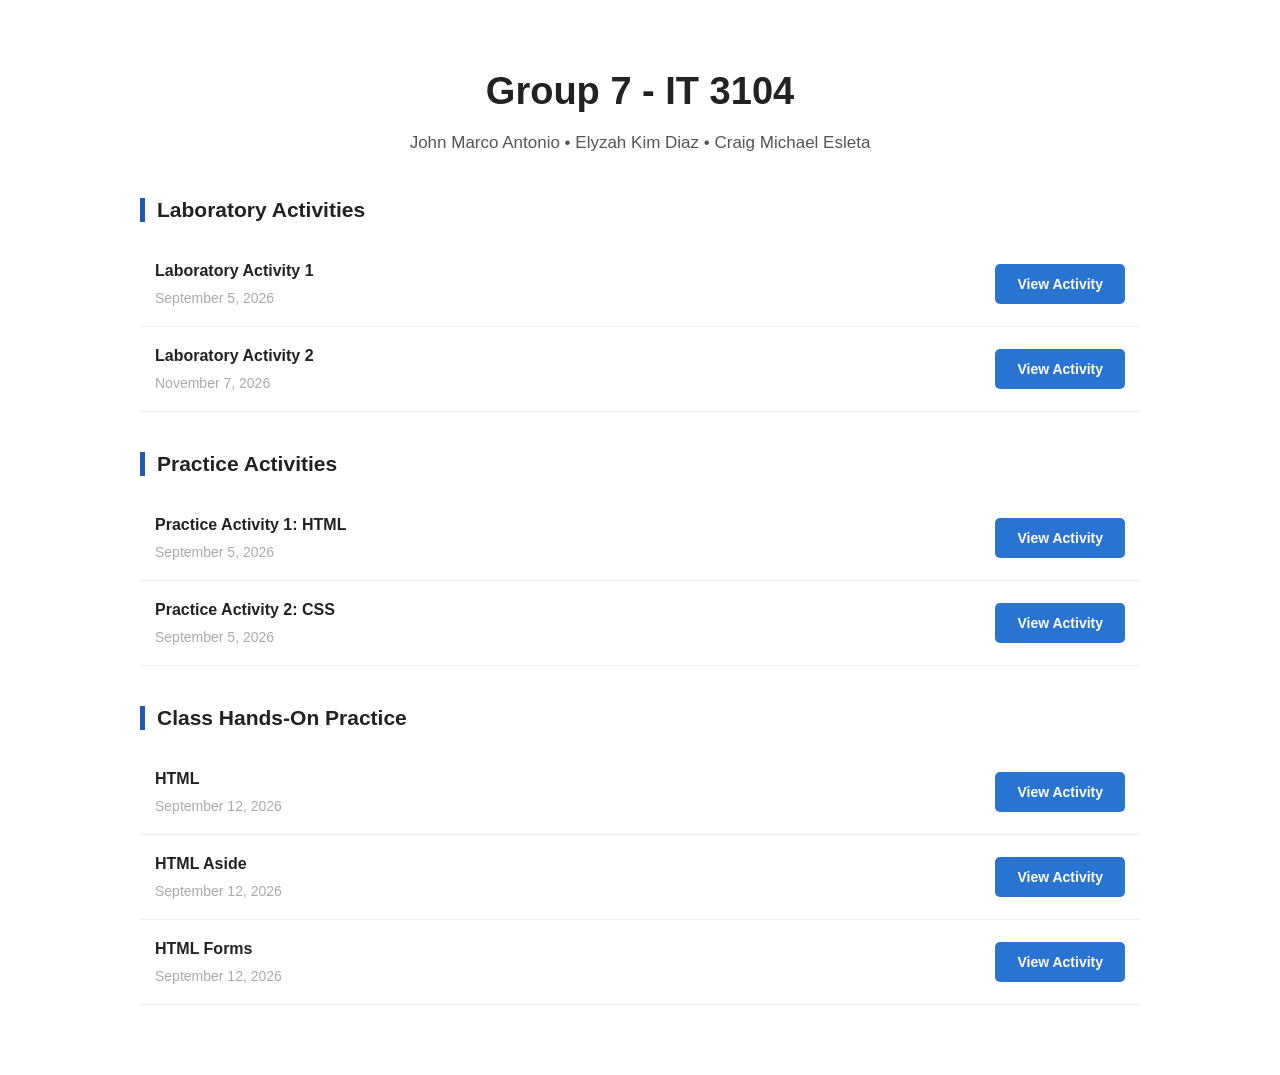
<file: index.html>
<!DOCTYPE html>
<html lang="en">
<head>
    <meta charset="UTF-8">
    <meta name="viewport" content="width=device-width, initial-scale=1.0">
    <title>Group 7 - IT 3105</title>

    <link rel="stylesheet" href="style.css">
</head>

<body>

    <div class="container">

        <!-- Header -->
        <header>
            <h1>Group 7 - IT 3104</h1>

            <p class="members">
                John Marco Antonio • Elyzah Kim Diaz • Craig Michael Esleta
            </p>
        </header>


        <!-- Laboratory Activities -->
        <section>

            <div class="section-title">
                <h2>Laboratory Activities</h2>
            </div>

            <div class="activity">
                <div class="activity-info">
                    <h3>Laboratory Activity 1</h3>
                    <p>September 5, 2026</p>
                </div>

                <a href="laboratory-activity-1.html" class="button">View Activity</a>
            </div>

            <div class="activity">
                <div class="activity-info">
                    <h3>Laboratory Activity 2</h3>
                    <p>November 7, 2026</p>
                </div>
                <a href="lab2.html" class="button">View Activity</a>
            </div>
            

        </section>

        <!-- Practice Activities -->
        <section>

            <div class="section-title">
                <h2>Practice Activities</h2>
            </div>

            <div class="activity">
                <div class="activity-info">
                    <h3>Practice Activity 1: HTML</h3>
                    <p>September 5, 2026</p>
                </div>

                <a href="practice-html.html" class="button">View Activity</a>
            </div>


            <div class="activity">
                <div class="activity-info">
                    <h3>Practice Activity 2: CSS</h3>
                    <p>September 5, 2026</p>
                </div>

                <a href="practice-css.html" class="button">View Activity</a>
            </div>

        </section>


        <!-- Class Hands-On Practice -->
        <section>

            <div class="section-title">
                <h2>Class Hands-On Practice</h2>
            </div>

            <div class="activity">
                <div class="activity-info">
                    <h3>HTML</h3>
                    <p>September 12, 2026</p>
                </div>

                <a href="hands-on-html.html" class="button">View Activity</a>
            </div>


            <div class="activity">
                <div class="activity-info">
                    <h3>HTML Aside</h3>
                    <p>September 12, 2026</p>
                </div>

                <a href="hands-on-html-aside.html" class="button">View Activity</a>
            </div>

            <div class="activity">
                <div class="activity-info">
                    <h3>HTML Forms</h3>
                    <p>September 12, 2026</p>
                </div>

                <a href="hands-on-html-forms.html" class="button">View Activity</a>
            </div>

        </section>

    </div>

   

</body>
</html>
</file>
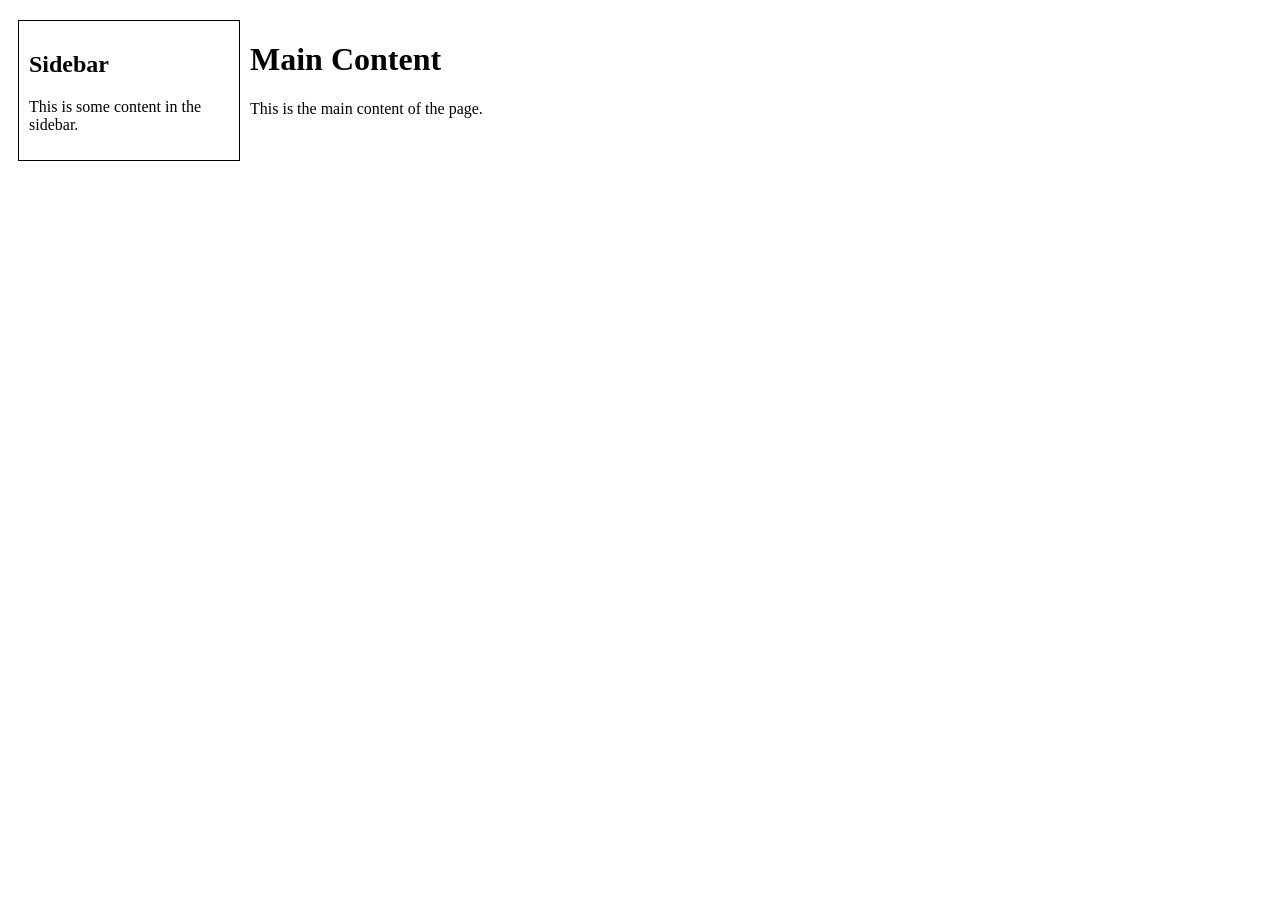
<file: hands-on-html-aside.html>
<html>
<style>
    main {
        padding: 10px;
        margin: 10px;
    }

    aside {
        width: 200px;
        border:1px solid black;
        padding: 10px;
        margin: 10px;
        float: left;

    }
</style>
</head>
<body>
    <aside>
        <h2>Sidebar</h2>
        <p> This is some content in the sidebar.</p>
    </aside>
    <main>
        <h1>Main Content</h1>
        <p>This is the main content of the page.</p>
    </main>
</body>
</html>
</file>
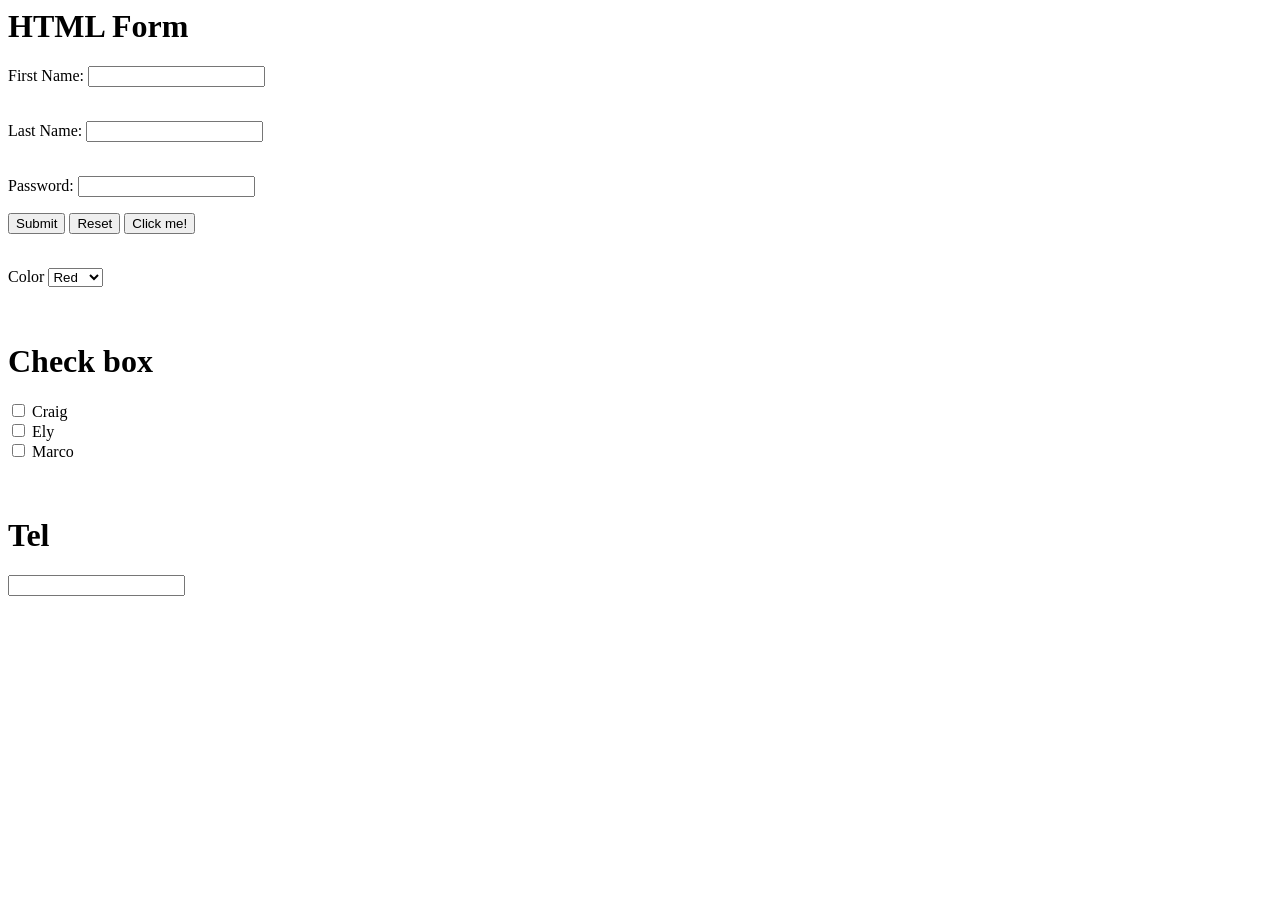
<file: hands-on-html-forms.html>
<html>
    <h1>HTML Form</h1>

    <body>
        <form>
            <label for="firstname">First Name:</label>
            <input type="text" name="firstname" id="firstname">
        </form>

        <br>

        <form>
            <label for="lastname">Last Name:</label>
            <input type="text" name="lastname" id="lastname">
            </form>

        <br>

        <form>
            <label for="password">Password:</label>
            <input type="password" name="password" id="password">
            </form>
 
            <form>
                <button type="submit">Submit</button>

            <form>
            <button type="reset">Reset</button>

            <form>
            <button type="button">Click me!</button>

        </form>

        <br>

        <form>
            <label for="color">Color</label>
            <select id="colors">
                <option value="red">Red</option>
                <option value="black">Black</option>
                <option value="pink">Pink</option>
            </select>
        </form>

        <br>

        <h1>Check box</h1>
        <form>

        <input type="checkbox" id="char1" name="char1" value="Craig">
        <label for="char1">Craig</label><br>

        <input type="checkbox" id="char2" name="char2" value="Ely">
        <label for="char2">Ely</label><br>

        <input type="checkbox" id="char3" name="char3" value="Marco">
        <label for="char3">Marco</label><br>

        </form>

        <br>

        <h1>Tel</h1>
        <input type="tel" id="phone" pattern="[0-9]{4}-[0-9]{3}-[0-9]{4}">

        <br>

        

    </body>
</html>
</file>
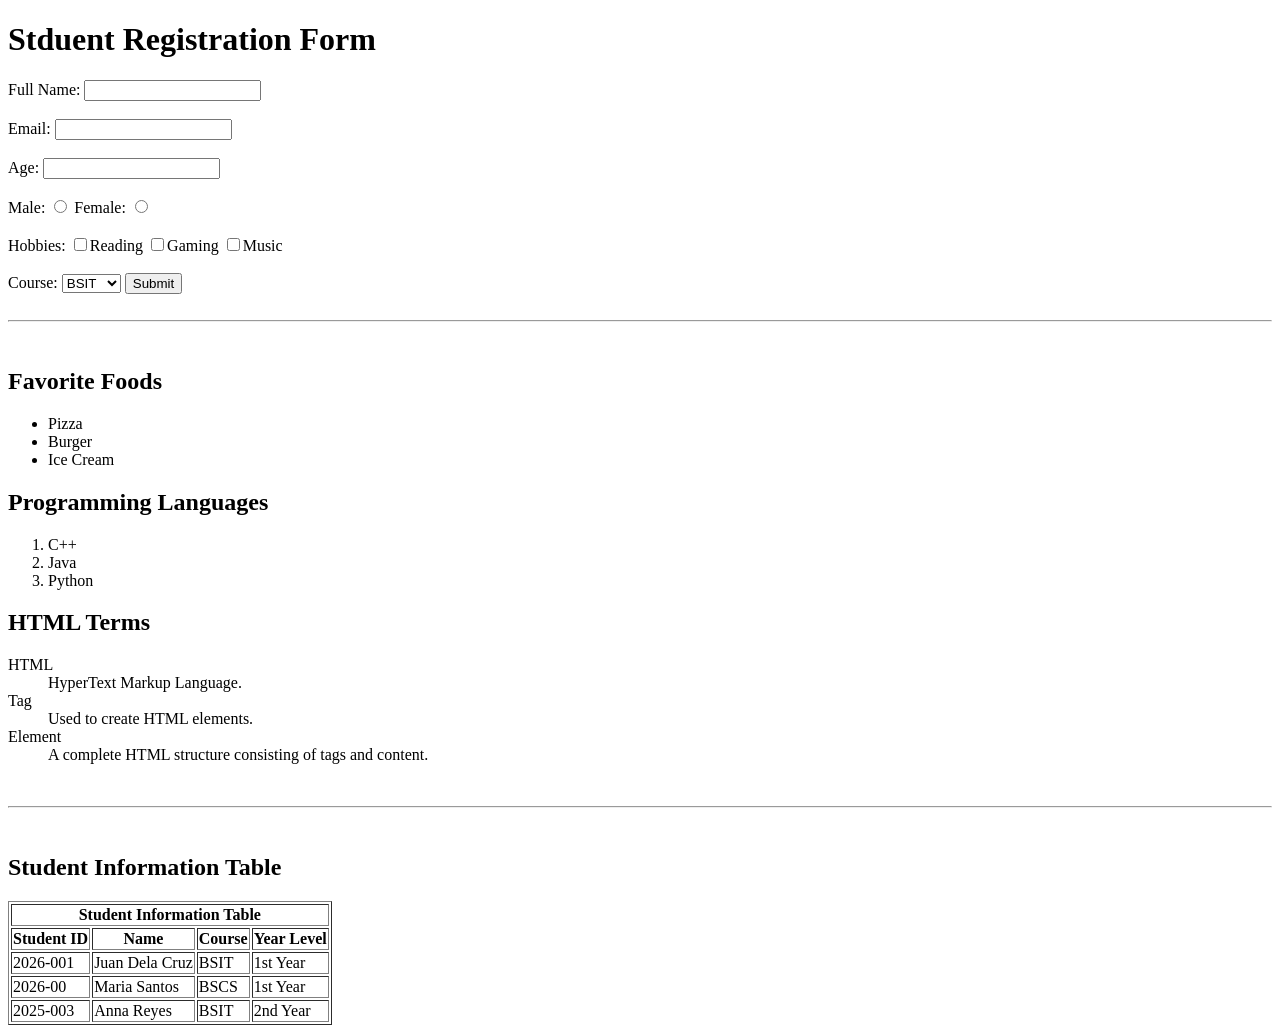
<file: Laboratory 1 html.html>
<!DOCTYPE html>
<html>
<body>
    <title> Student Registration Form </title>
</body>

<h1>Stduent Registration Form</h1>

<form>
    <label for="full name">Full Name:</label>
    <input type="text" name="fullname" id="name"> <br><br>
    <label for="email">Email:</label>
    <input type="email" name="email" id="email"> <br><br>
    <label for="age">Age:</label>
    <input type="number" name="age" id="age"> <br><br>
    <label for="Gender" name="male" id="male">Male:</label>
    <input type="radio" name="male" id="male">
    <label for="Gender" name="female" id="female">Female:</label>
    <input type="radio" name="female" id="female"> <br><br>
    <label for="Hobbies">Hobbies:</label>
    <input type="checkbox" id="hobbies" name="hobbies">Reading</input>
    <input type="checkbox" id="hobbies" name="hobbies">Gaming</input>
    <input type="checkbox" id="hobbies" name="hobbies">Music</input> <br><br>
    <label for="course">Course:</label>
         <select id="course">
            <option value="IT">BSIT</option>
            <option value="CS">BSCS</option>
         </select> 
      <form>
        <button type="submit">Submit</button>
        </form>

<br>
<hr>
<br>


<h2>Favorite Foods</h2>

<ul>
    <li>Pizza</li>
    <li>Burger</li>
    <li>Ice Cream</li>
</ul>

<h2>Programming Languages</h2>

<ol>
    <li>C++</li>
    <li>Java</li>
    <li>Python</li>
</ol>

<h2>HTML Terms</h2>

<dl>
    <dt>HTML</dt>
    <dd>HyperText Markup Language.</dd>
    <dt>Tag</dt>
    <dd>Used to create HTML elements.</dd>
    <dt>Element</dt>
    <dd>A complete HTML structure consisting of tags and content.</dd>
</dl>



<br>
<hr>
<br>

<h2>Student Information Table</h2>
  
  <table border="1">
    <tr>
        <th colspan="4"> Student Information Table</th>
    </tr>

    <tr>
        <th>Student ID</th>
        <th>Name</th>
        <th>Course</th>
        <th>Year Level</th>
    </tr>

    <tr>
        <td>2026-001</td>
        <td>Juan Dela Cruz</td>
        <td>BSIT</td>
        <td>1st Year</td>
    </tr>

    <tr>
        <td>2026-00</td>
        <td>Maria Santos</td>
        <td>BSCS</td>
        <td>1st Year</td>
    </tr>

    <tr>
        <td>2025-003</td>
        <td>Anna Reyes</td>
        <td>BSIT</td>
        <td>2nd Year</td>
    </tr>



  </table>


</form>
</html>
</file>
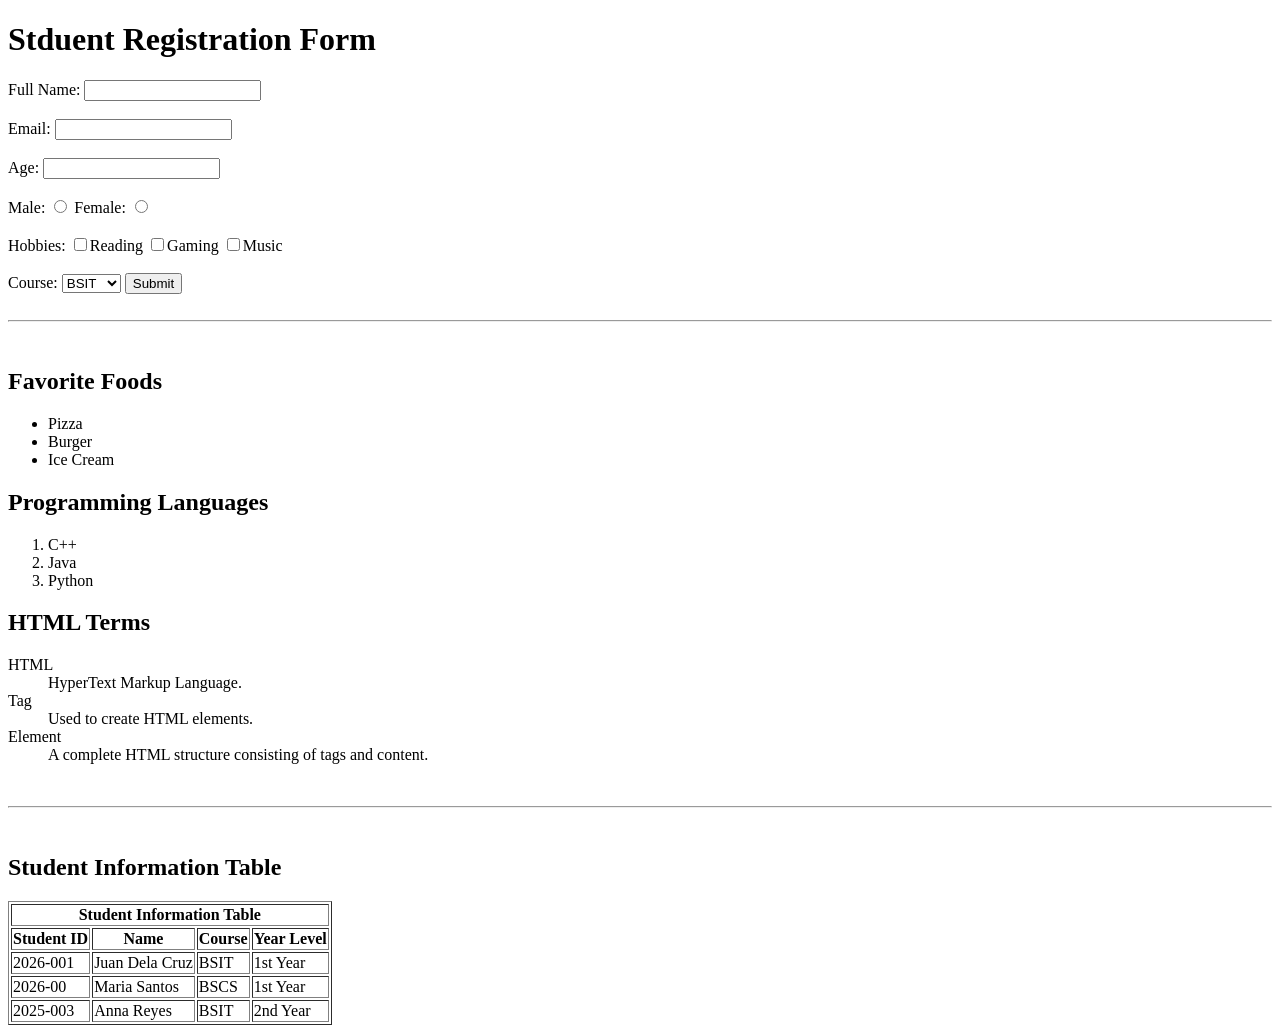
<file: laboratory-activity-1.html>
<!DOCTYPE html>
<html>
<body>
    <title> Student Registration Form </title>
</body>

<h1>Stduent Registration Form</h1>

<form>
    <label for="fullname">Full Name:</label>
    <input type="text" name="fullname" id="fullname"> <br><br>
    <label for="email">Email:</label>
    <input type="email" name="email" id="email"> <br><br>
    <label for="age">Age:</label>
    <input type="number" name="age" id="age"> <br><br>
    <label for="Gender" name="male" id="male">Male:</label>
    <input type="radio" name="male" id="male">
    <label for="Gender" name="female" id="female">Female:</label>
    <input type="radio" name="female" id="female"> <br><br>
    <label for="Hobbies">Hobbies:</label>
    <input type="checkbox" id="hobbies" name="hobbies">Reading</input>
    <input type="checkbox" id="hobbies" name="hobbies">Gaming</input>
    <input type="checkbox" id="hobbies" name="hobbies">Music</input> <br><br>
    <label for="course">Course:</label>
         <select id="course">
            <option value="IT">BSIT</option>
            <option value="CS">BSCS</option>
         </select> 
      <form>
        <button type="submit">Submit</button>
        </form>

<br>
<hr>
<br>


<h2>Favorite Foods</h2>

<ul>
    <li>Pizza</li>
    <li>Burger</li>
    <li>Ice Cream</li>
</ul>

<h2>Programming Languages</h2>

<ol>
    <li>C++</li>
    <li>Java</li>
    <li>Python</li>
</ol>

<h2>HTML Terms</h2>

<dl>
    <dt>HTML</dt>
    <dd>HyperText Markup Language.</dd>
    <dt>Tag</dt>
    <dd>Used to create HTML elements.</dd>
    <dt>Element</dt>
    <dd>A complete HTML structure consisting of tags and content.</dd>
</dl>



<br>
<hr>
<br>

<h2>Student Information Table</h2>
  
  <table border="1">
    <tr>
        <th colspan="4"> Student Information Table</th>
    </tr>

    <tr>
        <th>Student ID</th>
        <th>Name</th>
        <th>Course</th>
        <th>Year Level</th>
    </tr>

    <tr>
        <td>2026-001</td>
        <td>Juan Dela Cruz</td>
        <td>BSIT</td>
        <td>1st Year</td>
    </tr>

    <tr>
        <td>2026-00</td>
        <td>Maria Santos</td>
        <td>BSCS</td>
        <td>1st Year</td>
    </tr>

    <tr>
        <td>2025-003</td>
        <td>Anna Reyes</td>
        <td>BSIT</td>
        <td>2nd Year</td>
    </tr>



  </table>


</form>
</html>
</file>
<file: style.css>
* {
    margin: 0;
    padding: 0;
    box-sizing: border-box;
}

body {
    font-family: Arial, sans-serif;
    background-color: white;
    color: #222;
}

.container {
    width: 80%;
    max-width: 1000px;
    margin: 70px auto;
}

/* Header */

header {
    text-align: center;
    margin-bottom: 45px;
}

header h1 {
    font-size: 38px;
    margin-bottom: 20px;
}

.members {
    font-size: 17px;
    color: #555;
}


/* Sections */

section {
    margin-bottom: 40px;
}

.section-title {
    border-left: 5px solid #1e5bb8;
    padding-left: 12px;
    margin-bottom: 20px;
}

.section-title h2 {
    font-size: 21px;
}


/* Activities */

.activity {
    display: flex;
    justify-content: space-between;
    align-items: center;

    padding: 20px 15px;
    border-bottom: 1px solid #eee;
    min-height: 85px;
}

.activity-info h3 {
    font-size: 16px;
    margin-bottom: 10px;
}

.activity-info p {
    font-size: 14px;
    color: #aaa;
}


/* Button */

.button {
    background-color: #2874d0;
    color: white;

    text-decoration: none;

    padding: 12px 22px;

    border-radius: 5px;

    font-size: 14px;
    font-weight: bold;

    transition: 0.2s;
}

.button:hover {
    background-color: #1859a8;
}


/* Mobile */

@media (max-width: 600px) {

    .container {
        width: 90%;
        margin: 40px auto;
    }

    header h1 {
        font-size: 28px;
    }

    .members {
        font-size: 14px;
    }

    .activity {
        gap: 15px;
    }

    .activity-info h3 {
        font-size: 14px;
    }

    .button {
        padding: 10px 14px;
        font-size: 12px;
        white-space: nowrap;
    }
}
</file>
